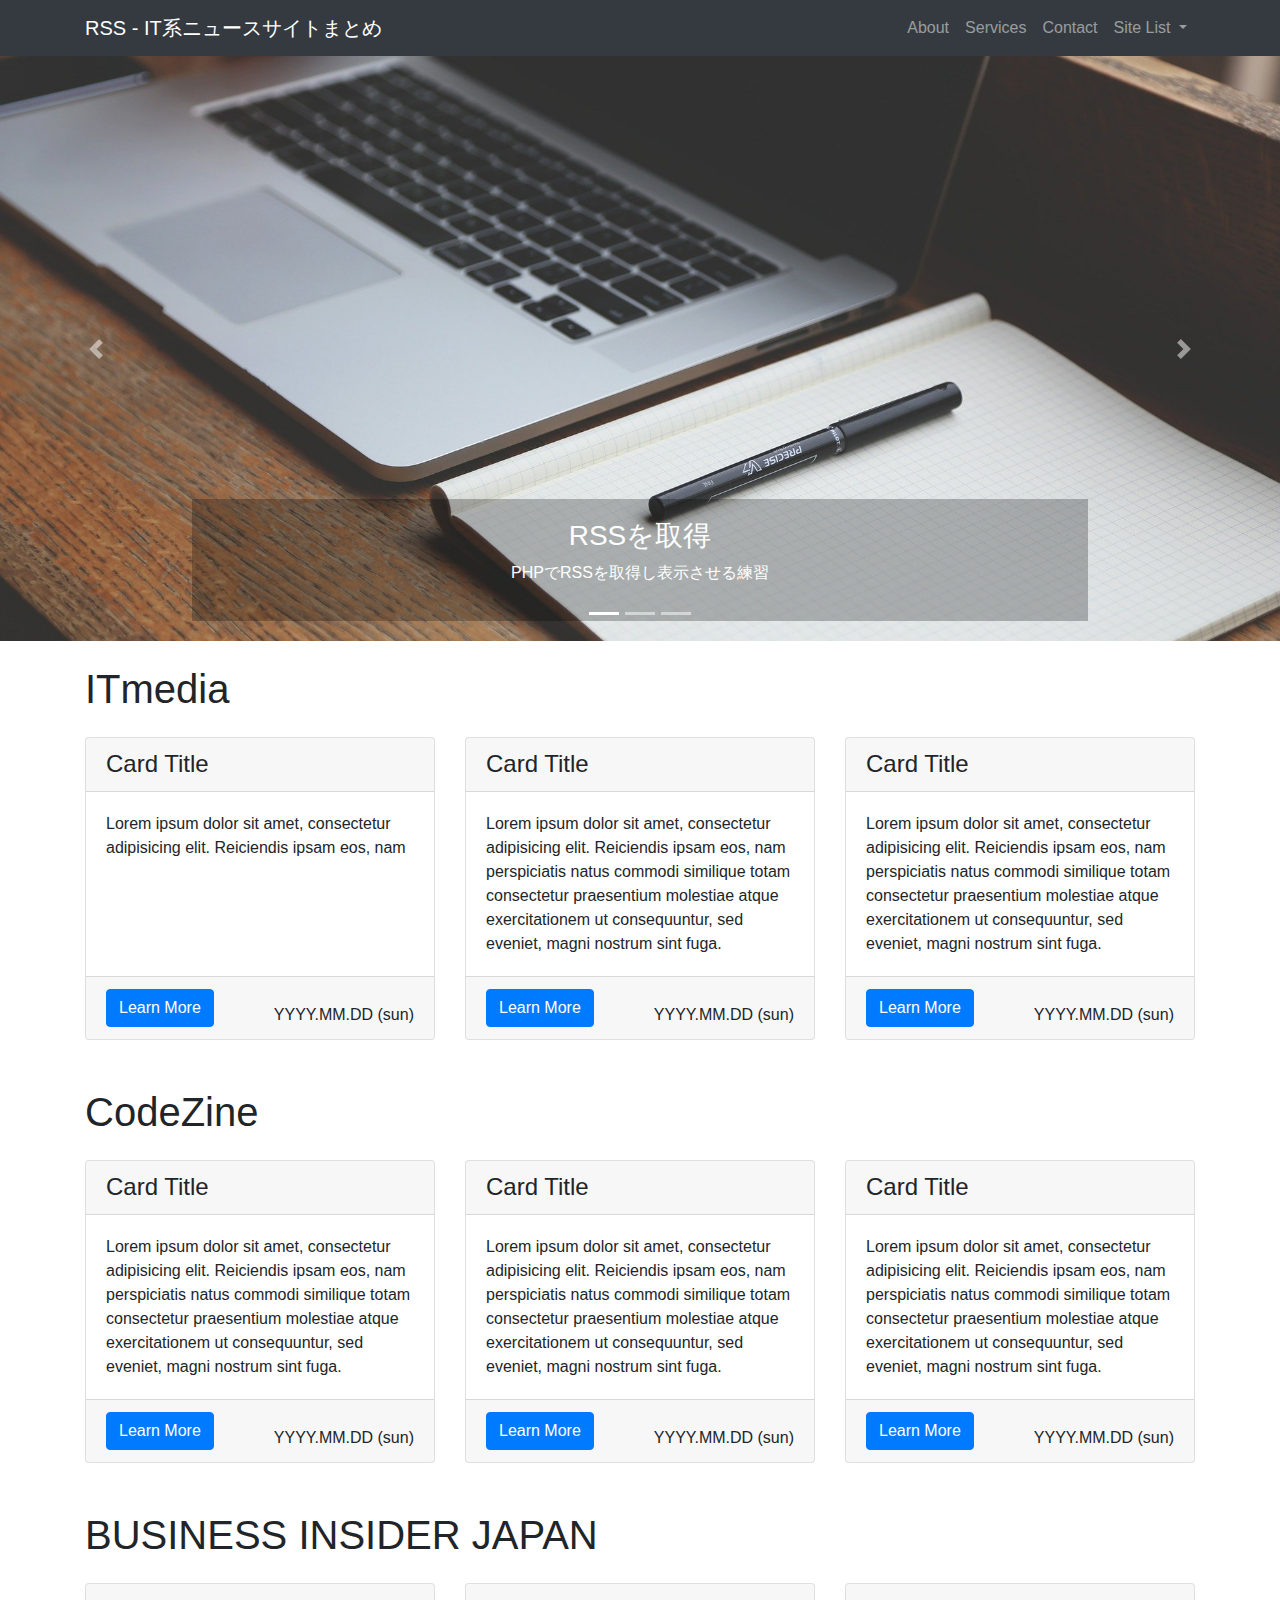
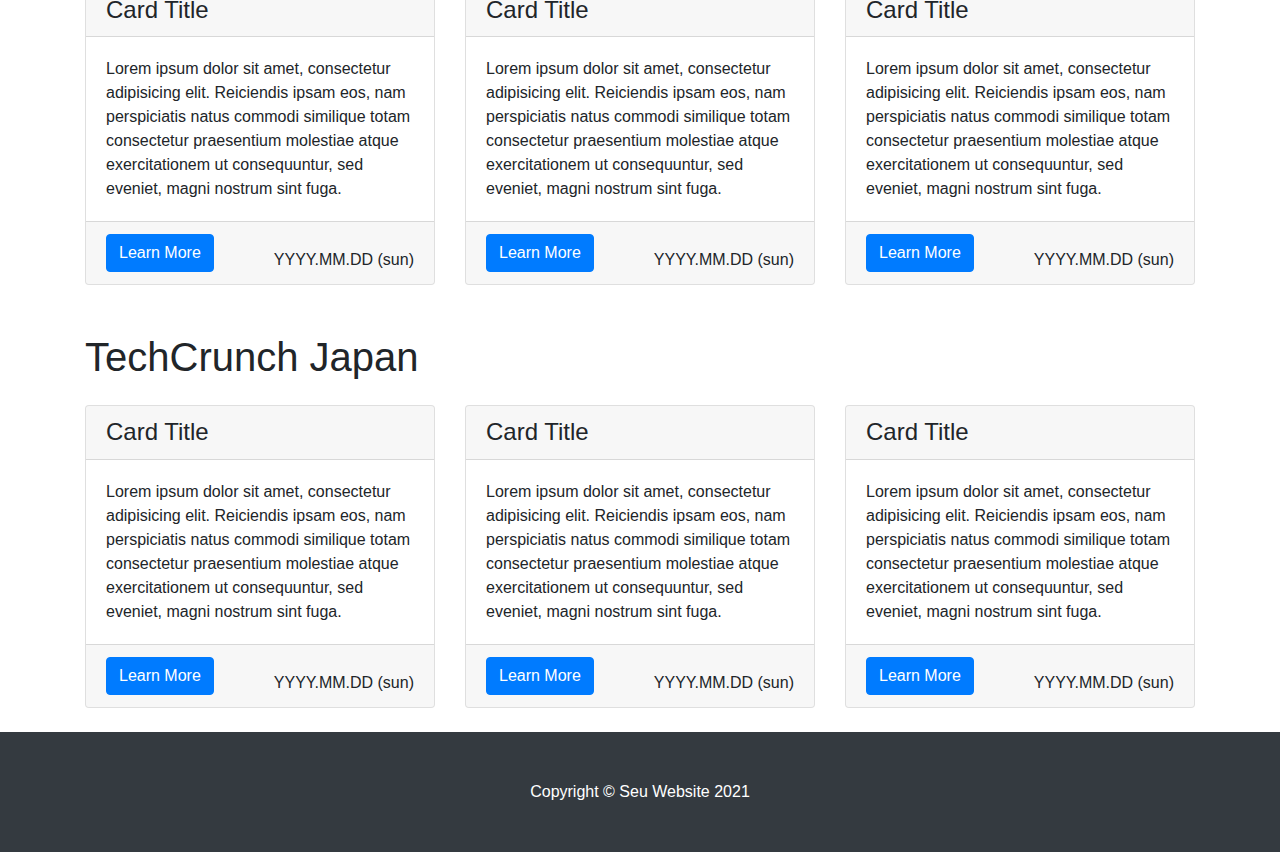
<file: index.html>
<!DOCTYPE html>
<html lang="ja">

<head>

  <meta charset="utf-8">
  <meta name="viewport" content="width=device-width, initial-scale=1, shrink-to-fit=no">
  <meta name="description" content="">
  <meta name="author" content="">

  <title>RSS - IT系ニュースサイトまとめ</title>

  <!-- Bootstrap core CSS -->
  <link href="vendor/bootstrap/css/bootstrap.min.css" rel="stylesheet">

  <!-- Custom styles for this template -->
  <link href="css/modern-business.css" rel="stylesheet">

</head>

<body>

  <!-- Navigation -->
  <nav class="navbar fixed-top navbar-expand-lg navbar-dark bg-dark fixed-top">
    <div class="container">
      <a class="navbar-brand" href="index.html">RSS - IT系ニュースサイトまとめ</a>
      <button class="navbar-toggler navbar-toggler-right" type="button" data-toggle="collapse"
        data-target="#navbarResponsive" aria-controls="navbarResponsive" aria-expanded="false"
        aria-label="Toggle navigation">
        <span class="navbar-toggler-icon"></span>
      </button>
      <div class="collapse navbar-collapse" id="navbarResponsive">
        <ul class="navbar-nav ml-auto">
          <li class="nav-item">
            <a class="nav-link" href="about.html">About</a>
          </li>
          <li class="nav-item">
            <a class="nav-link" href="services.html">Services</a>
          </li>
          <li class="nav-item">
            <a class="nav-link" href="contact.html">Contact</a>
          </li>
          <li class="nav-item dropdown">
            <a class="nav-link dropdown-toggle" href="#" id="navbarDropdownBlog" data-toggle="dropdown"
              aria-haspopup="true" aria-expanded="false">
              Site List
            </a>
            <div class="dropdown-menu dropdown-menu-right" aria-labelledby="navbarDropdownBlog">
              <a class="dropdown-item" href="portfolio-1-col.html">ITmedia</a>
              <a class="dropdown-item" href="portfolio-1-col.html">CodeZine</a>
              <a class="dropdown-item" href="portfolio-1-col.html">BUSINESS INSIDER JAPAN</a>
              <a class="dropdown-item" href="portfolio-1-col.html">TechCrunch Japan</a>
            </div>
          </li>
        </ul>
      </div>
    </div>
  </nav>

  <header>
    <div id="carouselExampleIndicators" class="carousel slide" data-ride="carousel">
      <ol class="carousel-indicators">
        <li data-target="#carouselExampleIndicators" data-slide-to="0" class="active"></li>
        <li data-target="#carouselExampleIndicators" data-slide-to="1"></li>
        <li data-target="#carouselExampleIndicators" data-slide-to="2"></li>
      </ol>
      <div class="carousel-inner" role="listbox">
        <!-- Slide One - Set the background image for this slide in the line below -->
        <div class="carousel-item active" style="background-image: url(img/First.jpg)">
          <div class="carousel-caption d-none d-md-block">
            <h3>RSSを取得</h3>
            <p>PHPでRSSを取得し表示させる練習</p>
          </div>
        </div>
        <!-- Slide Two - Set the background image for this slide in the line below -->
        <div class="carousel-item" style="background-image: url(img/Second.jpg)">
          <div class="carousel-caption d-none d-md-block">
            <h3>新着ニュース</h3>
            <p>IT系メディアの新着ニュースをまとめる</p>
          </div>
        </div>
        <!-- Slide Three - Set the background image for this slide in the line below -->
        <div class="carousel-item" style="background-image: url(img/Third.jpg)">
          <div class="carousel-caption d-none d-md-block">
            <h3>デザイン</h3>
            <p>Bootstrapのテンプレートを使用</p>
          </div>
        </div>
      </div>
      <a class="carousel-control-prev" href="#carouselExampleIndicators" role="button" data-slide="prev">
        <span class="carousel-control-prev-icon" aria-hidden="true"></span>
        <span class="sr-only">Previous</span>
      </a>
      <a class="carousel-control-next" href="#carouselExampleIndicators" role="button" data-slide="next">
        <span class="carousel-control-next-icon" aria-hidden="true"></span>
        <span class="sr-only">Next</span>
      </a>
    </div>
  </header>

  <!-- Page Content -->
  <div class="container">

    <h1 class="my-4">ITmedia</h1>

    <!-- Marketing Icons Section -->
    <div class="row">
      <div class="col-lg-4 mb-4">
        <div class="card h-100">
          <div class="card-header">
            <h4 class="bottom-0">Card Title</h4>
          </div>

          <div class="card-body">
            <p class="card-text">Lorem ipsum dolor sit amet, consectetur adipisicing elit. Reiciendis ipsam eos, nam</p>
          </div>
          <div class="card-footer top-card-footer">
            <a href="#" class="btn btn-primary">Learn More</a>
            <p class="bottom-0 top-card-day">YYYY.MM.DD (sun)</p>
          </div>
        </div>
      </div>
      <div class="col-lg-4 mb-4">
        <div class="card h-100">
          <div class="card-header">
            <h4 class="bottom-0">Card Title</h4>
          </div>

          <div class="card-body">
            <p class="card-text">Lorem ipsum dolor sit amet, consectetur adipisicing elit. Reiciendis ipsam eos, nam
              perspiciatis natus commodi similique totam consectetur praesentium molestiae atque exercitationem ut
              consequuntur, sed eveniet, magni nostrum sint fuga.</p>
          </div>
          <div class="card-footer top-card-footer">
            <a href="#" class="btn btn-primary">Learn More</a>
            <p class="bottom-0 top-card-day">YYYY.MM.DD (sun)</p>
          </div>
        </div>
      </div>
      <div class="col-lg-4 mb-4">
        <div class="card h-100">
          <div class="card-header">
            <h4 class="bottom-0">Card Title</h4>
          </div>

          <div class="card-body">
            <p class="card-text">Lorem ipsum dolor sit amet, consectetur adipisicing elit. Reiciendis ipsam eos, nam
              perspiciatis natus commodi similique totam consectetur praesentium molestiae atque exercitationem ut
              consequuntur, sed eveniet, magni nostrum sint fuga.</p>
          </div>
          <div class="card-footer top-card-footer">
            <a href="#" class="btn btn-primary">Learn More</a>
            <p class="bottom-0 top-card-day">YYYY.MM.DD (sun)</p>
          </div>
        </div>
      </div>
    </div>
    <!-- /.row -->
    <h1 class="my-4">CodeZine</h1>

    <!-- Marketing Icons Section -->
    <div class="row">
      <div class="col-lg-4 mb-4">
        <div class="card h-100">
          <div class="card-header">
            <h4 class="bottom-0">Card Title</h4>
          </div>

          <div class="card-body">
            <p class="card-text">Lorem ipsum dolor sit amet, consectetur adipisicing elit. Reiciendis ipsam eos, nam
              perspiciatis natus commodi similique totam consectetur praesentium molestiae atque exercitationem ut
              consequuntur, sed eveniet, magni nostrum sint fuga.</p>
          </div>
          <div class="card-footer top-card-footer">
            <a href="#" class="btn btn-primary">Learn More</a>
            <p class="bottom-0 top-card-day">YYYY.MM.DD (sun)</p>
          </div>
        </div>
      </div>
      <div class="col-lg-4 mb-4">
        <div class="card h-100">
          <div class="card-header">
            <h4 class="bottom-0">Card Title</h4>
          </div>

          <div class="card-body">
            <p class="card-text">Lorem ipsum dolor sit amet, consectetur adipisicing elit. Reiciendis ipsam eos, nam
              perspiciatis natus commodi similique totam consectetur praesentium molestiae atque exercitationem ut
              consequuntur, sed eveniet, magni nostrum sint fuga.</p>
          </div>
          <div class="card-footer top-card-footer">
            <a href="#" class="btn btn-primary">Learn More</a>
            <p class="bottom-0 top-card-day">YYYY.MM.DD (sun)</p>
          </div>
        </div>
      </div>
      <div class="col-lg-4 mb-4">
        <div class="card h-100">
          <div class="card-header">
            <h4 class="bottom-0">Card Title</h4>
          </div>

          <div class="card-body">
            <p class="card-text">Lorem ipsum dolor sit amet, consectetur adipisicing elit. Reiciendis ipsam eos, nam
              perspiciatis natus commodi similique totam consectetur praesentium molestiae atque exercitationem ut
              consequuntur, sed eveniet, magni nostrum sint fuga.</p>
          </div>
          <div class="card-footer top-card-footer">
            <a href="#" class="btn btn-primary">Learn More</a>
            <p class="bottom-0 top-card-day">YYYY.MM.DD (sun)</p>
          </div>
        </div>
      </div>
    </div>
    <!-- /.row -->
    <h1 class="my-4">BUSINESS INSIDER JAPAN</h1>

    <!-- Marketing Icons Section -->
    <div class="row">
      <div class="col-lg-4 mb-4">
        <div class="card h-100">
          <div class="card-header">
            <h4 class="bottom-0">Card Title</h4>
          </div>

          <div class="card-body">
            <p class="card-text">Lorem ipsum dolor sit amet, consectetur adipisicing elit. Reiciendis ipsam eos, nam
              perspiciatis natus commodi similique totam consectetur praesentium molestiae atque exercitationem ut
              consequuntur, sed eveniet, magni nostrum sint fuga.</p>
          </div>
          <div class="card-footer top-card-footer">
            <a href="#" class="btn btn-primary">Learn More</a>
            <p class="bottom-0 top-card-day">YYYY.MM.DD (sun)</p>
          </div>
        </div>
      </div>
      <div class="col-lg-4 mb-4">
        <div class="card h-100">
          <div class="card-header">
            <h4 class="bottom-0">Card Title</h4>
          </div>

          <div class="card-body">
            <p class="card-text">Lorem ipsum dolor sit amet, consectetur adipisicing elit. Reiciendis ipsam eos, nam
              perspiciatis natus commodi similique totam consectetur praesentium molestiae atque exercitationem ut
              consequuntur, sed eveniet, magni nostrum sint fuga.</p>
          </div>
          <div class="card-footer top-card-footer">
            <a href="#" class="btn btn-primary">Learn More</a>
            <p class="bottom-0 top-card-day">YYYY.MM.DD (sun)</p>
          </div>
        </div>
      </div>
      <div class="col-lg-4 mb-4">
        <div class="card h-100">
          <div class="card-header">
            <h4 class="bottom-0">Card Title</h4>
          </div>

          <div class="card-body">
            <p class="card-text">Lorem ipsum dolor sit amet, consectetur adipisicing elit. Reiciendis ipsam eos, nam
              perspiciatis natus commodi similique totam consectetur praesentium molestiae atque exercitationem ut
              consequuntur, sed eveniet, magni nostrum sint fuga.</p>
          </div>
          <div class="card-footer top-card-footer">
            <a href="#" class="btn btn-primary">Learn More</a>
            <p class="bottom-0 top-card-day">YYYY.MM.DD (sun)</p>
          </div>
        </div>
      </div>
    </div>
    <!-- /.row -->
    <h1 class="my-4">TechCrunch Japan</h1>

    <!-- Marketing Icons Section -->
    <div class="row">
      <div class="col-lg-4 mb-4">
        <div class="card h-100">
          <div class="card-header">
            <h4 class="bottom-0">Card Title</h4>
          </div>

          <div class="card-body">
            <p class="card-text">Lorem ipsum dolor sit amet, consectetur adipisicing elit. Reiciendis ipsam eos, nam
              perspiciatis natus commodi similique totam consectetur praesentium molestiae atque exercitationem ut
              consequuntur, sed eveniet, magni nostrum sint fuga.</p>
          </div>
          <div class="card-footer top-card-footer">
            <a href="#" class="btn btn-primary">Learn More</a>
            <p class="bottom-0 top-card-day">YYYY.MM.DD (sun)</p>
          </div>
        </div>
      </div>
      <div class="col-lg-4 mb-4">
        <div class="card h-100">
          <div class="card-header">
            <h4 class="bottom-0">Card Title</h4>
          </div>

          <div class="card-body">
            <p class="card-text">Lorem ipsum dolor sit amet, consectetur adipisicing elit. Reiciendis ipsam eos, nam
              perspiciatis natus commodi similique totam consectetur praesentium molestiae atque exercitationem ut
              consequuntur, sed eveniet, magni nostrum sint fuga.</p>
          </div>
          <div class="card-footer top-card-footer">
            <a href="#" class="btn btn-primary">Learn More</a>
            <p class="bottom-0 top-card-day">YYYY.MM.DD (sun)</p>
          </div>
        </div>
      </div>
      <div class="col-lg-4 mb-4">
        <div class="card h-100">
          <div class="card-header">
            <h4 class="bottom-0">Card Title</h4>
          </div>

          <div class="card-body">
            <p class="card-text">Lorem ipsum dolor sit amet, consectetur adipisicing elit. Reiciendis ipsam eos, nam
              perspiciatis natus commodi similique totam consectetur praesentium molestiae atque exercitationem ut
              consequuntur, sed eveniet, magni nostrum sint fuga.</p>
          </div>
          <div class="card-footer top-card-footer">
            <a href="#" class="btn btn-primary">Learn More</a>
            <p class="bottom-0 top-card-day">YYYY.MM.DD (sun)</p>
          </div>
        </div>
      </div>
    </div>
    <!-- /.row -->
  </div>
  <!-- /.container -->

  <!-- Footer -->
  <footer class="py-5 bg-dark">
    <div class="container">
      <p class="m-0 text-center text-white">Copyright &copy; Seu Website 2021</p>
    </div>
    <!-- /.container -->
  </footer>

  <!-- Bootstrap core JavaScript -->
  <script src="vendor/jquery/jquery.min.js"></script>
  <script src="vendor/bootstrap/js/bootstrap.bundle.min.js"></script>

</body>

</html>
</file>
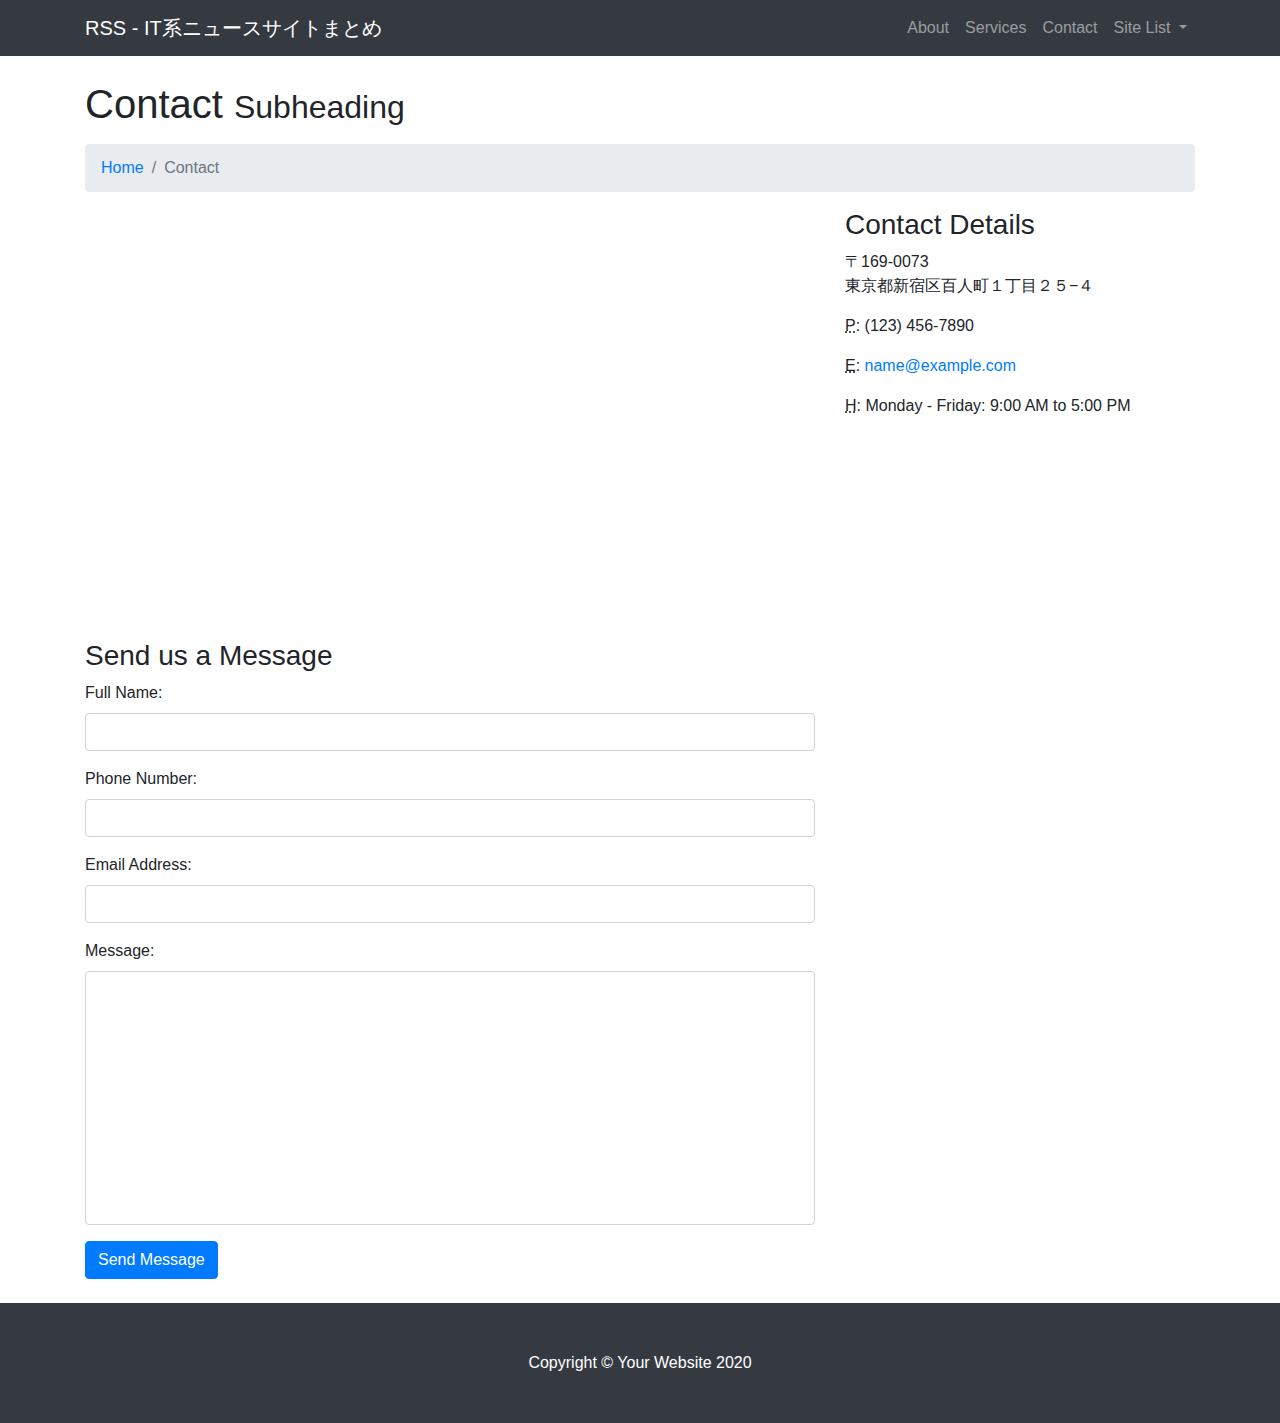
<file: contact.html>
<!DOCTYPE html>
<html lang="ja">

<head>

  <meta charset="utf-8">
  <meta name="viewport" content="width=device-width, initial-scale=1, shrink-to-fit=no">
  <meta name="description" content="">
  <meta name="author" content="">

  <title>RSS - IT系ニュースサイトまとめ</title>

  <!-- Bootstrap core CSS -->
  <link href="vendor/bootstrap/css/bootstrap.min.css" rel="stylesheet">

  <!-- Custom styles for this template -->
  <link href="css/modern-business.css" rel="stylesheet">

</head>

<body>

  <!-- Navigation -->
  <nav class="navbar fixed-top navbar-expand-lg navbar-dark bg-dark fixed-top">
    <div class="container">
      <a class="navbar-brand" href="index.html">RSS - IT系ニュースサイトまとめ</a>
      <button class="navbar-toggler navbar-toggler-right" type="button" data-toggle="collapse"
        data-target="#navbarResponsive" aria-controls="navbarResponsive" aria-expanded="false"
        aria-label="Toggle navigation">
        <span class="navbar-toggler-icon"></span>
      </button>
      <div class="collapse navbar-collapse" id="navbarResponsive">
        <ul class="navbar-nav ml-auto">
          <li class="nav-item">
            <a class="nav-link" href="about.html">About</a>
          </li>
          <li class="nav-item">
            <a class="nav-link" href="services.html">Services</a>
          </li>
          <li class="nav-item">
            <a class="nav-link" href="contact.html">Contact</a>
          </li>
          <li class="nav-item dropdown">
            <a class="nav-link dropdown-toggle" href="#" id="navbarDropdownBlog" data-toggle="dropdown"
              aria-haspopup="true" aria-expanded="false">
              Site List
            </a>
            <div class="dropdown-menu dropdown-menu-right" aria-labelledby="navbarDropdownBlog">
              <a class="dropdown-item" href="portfolio-1-col.html">ITmedia</a>
              <a class="dropdown-item" href="portfolio-1-col.html">CodeZine</a>
              <a class="dropdown-item" href="portfolio-1-col.html">BUSINESS INSIDER JAPAN</a>
              <a class="dropdown-item" href="portfolio-1-col.html">TechCrunch Japan</a>
            </div>
          </li>
        </ul>
      </div>
    </div>
  </nav>

  <!-- Page Content -->
  <div class="container">

    <!-- Page Heading/Breadcrumbs -->
    <h1 class="mt-4 mb-3">Contact
      <small>Subheading</small>
    </h1>

    <ol class="breadcrumb">
      <li class="breadcrumb-item">
        <a href="index.html">Home</a>
      </li>
      <li class="breadcrumb-item active">Contact</li>
    </ol>

    <!-- Content Row -->
    <div class="row">
      <!-- Map Column -->
      <div class="col-lg-8 mb-4">
        <!-- Embedded Google Map -->
        <iframe style="width: 100%; height: 400px; border: 0;" src="https://www.google.com/maps/embed?pb=!1m18!1m12!1m3!1d25925.261452038892!2d139.68903989971852!3d35.6854300323549!2m3!1f0!2f0!3f0!3m2!1i1024!2i768!4f13.1!3m3!1m2!1s0x60188d2910af8d39%3A0xc4459467f05e0bf2!2z5pel5pys6Zu75a2Q5bCC6ZaA5a2m5qCh!5e0!3m2!1sja!2sjp!4v1613217679791!5m2!1sja!2sjp"></iframe>
      </div>
      <!-- Contact Details Column -->
      <div class="col-lg-4 mb-4">
        <h3>Contact Details</h3>
        <p>
          〒169-0073
          <br>東京都新宿区百人町１丁目２５−４
          <br>
        </p>
        <p>
          <abbr title="Phone">P</abbr>: (123) 456-7890
        </p>
        <p>
          <abbr title="Email">E</abbr>:
          <a href="mailto:name@example.com">name@example.com
          </a>
        </p>
        <p>
          <abbr title="Hours">H</abbr>: Monday - Friday: 9:00 AM to 5:00 PM
        </p>
      </div>
    </div>
    <!-- /.row -->

    <!-- Contact Form -->
    <!-- In order to set the email address and subject line for the contact form go to the bin/contact_me.php file. -->
    <div class="row">
      <div class="col-lg-8 mb-4">
        <h3>Send us a Message</h3>
        <form name="sentMessage" id="contactForm" novalidate>
          <div class="control-group form-group">
            <div class="controls">
              <label>Full Name:</label>
              <input type="text" class="form-control" id="name" required data-validation-required-message="Please enter your name.">
              <p class="help-block"></p>
            </div>
          </div>
          <div class="control-group form-group">
            <div class="controls">
              <label>Phone Number:</label>
              <input type="tel" class="form-control" id="phone" required data-validation-required-message="Please enter your phone number.">
            </div>
          </div>
          <div class="control-group form-group">
            <div class="controls">
              <label>Email Address:</label>
              <input type="email" class="form-control" id="email" required data-validation-required-message="Please enter your email address.">
            </div>
          </div>
          <div class="control-group form-group">
            <div class="controls">
              <label>Message:</label>
              <textarea rows="10" cols="100" class="form-control" id="message" required data-validation-required-message="Please enter your message" maxlength="999" style="resize:none"></textarea>
            </div>
          </div>
          <div id="success"></div>
          <!-- For success/fail messages -->
          <button type="submit" class="btn btn-primary" id="sendMessageButton">Send Message</button>
        </form>
      </div>

    </div>
    <!-- /.row -->

  </div>
  <!-- /.container -->

  <!-- Footer -->
  <footer class="py-5 bg-dark">
    <div class="container">
      <p class="m-0 text-center text-white">Copyright &copy; Your Website 2020</p>
    </div>
    <!-- /.container -->
  </footer>

  <!-- Bootstrap core JavaScript -->
  <script src="vendor/jquery/jquery.min.js"></script>
  <script src="vendor/bootstrap/js/bootstrap.bundle.min.js"></script>

  <!-- Contact form JavaScript -->
  <!-- Do not edit these files! In order to set the email address and subject line for the contact form go to the bin/contact_me.php file. -->
  <script src="js/jqBootstrapValidation.js"></script>
  <script src="js/contact_me.js"></script>

</body>

</html>
</file>
<file: css/modern-business.css>
/*!
 * Start Bootstrap - Modern Business (https://startbootstrap.com/template/modern-business)
 * Copyright 2013-2020 Start Bootstrap
 * Licensed under MIT (https://github.com/StartBootstrap/startbootstrap-logomodern-business-nav/blob/master/LICENSE)
 */
body {
  padding-top: 56px;
}

.carousel-item {
  height: 65vh;
  min-height: 300px;
  background: no-repeat center center scroll;
  -webkit-background-size: cover;
  -moz-background-size: cover;
  -o-background-size: cover;
  background-size: cover;
}

.portfolio-item {
  margin-bottom: 30px;
}

.bottom-0{
  margin-bottom: 0;
}

.top-card-footer{
  display: flex;
  justify-content: space-between;
  position: relative;
}

.top-card-day{
  /* text-align: -webkit-match-parent; */
  /* padding: 0rem 0; */
  position: absolute;
  bottom: 0;
  padding: .75rem 1.25rem;
  right: 0;
}

.carousel-caption{
  background-color: rgba(0, 0, 0, 0.25);
}

.my-breadcrumb{
  margin-bottom: 2rem;
}
.my-row{
  margin-bottom: 1.2rem;
}
</file>
